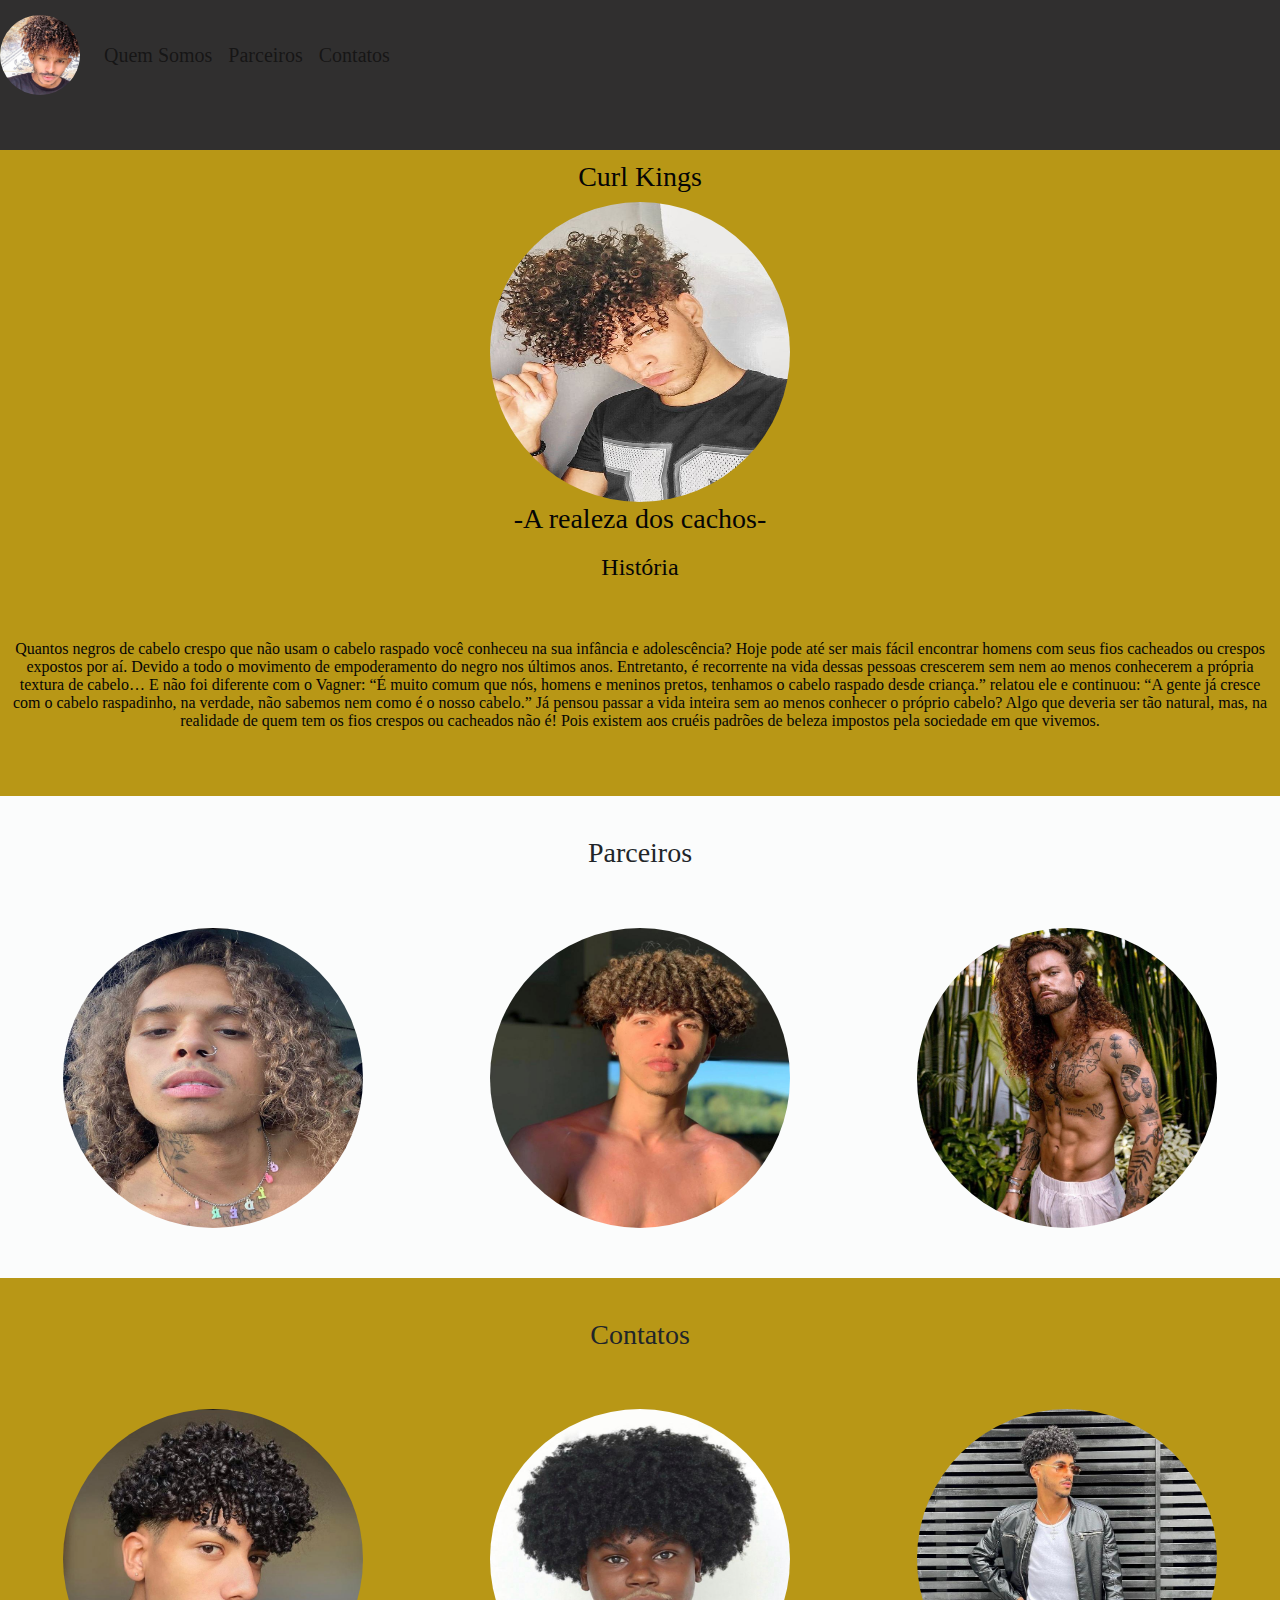
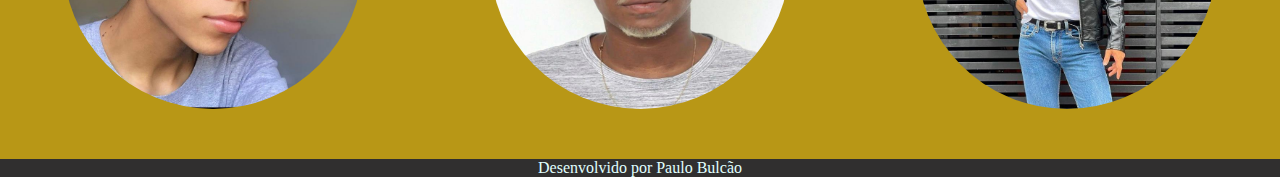
<file: index.html>
<!DOCTYPE html>
<html>
    <header>
        <title> cacheados</title>
        <meta charset="utf-8">
<!-- add o link do estilo do bootstrap e também o do Css-->
        <link rel="stylesheet" type="text/css" href="bootstrap/css/bootstrap.min.css">
        <link rel="stylesheet"  href="style.css">
    </header>
    <body> 
<!-- add a barra de pesquisa e sobre da pág-->
        <nav class="navbar navbar-expand-lg navbar-light margin">
            <a class="navbar-brand" href="#"> 
                <img src="img/paulo.jpeg" class="rounded-circle" height="80" width="80"  >
            </a>
            <div class="collapse navbar-collapse">
                <ul class="navbar-nav">
                    <li class="nav-item">
                        <a class="nav-link" href="#quem_somos"> Quem Somos</a>
                    </li>
                    <li class="nav-item">
                        <a class="nav-link" href="#Parceiros"> Parceiros</a>
                    </li>
                    <li class="nav-item">
                        <a class="nav-link" href="#Contatos">Contatos</a>
                    </li>
                </ul>
            <div>
        </nav>
        <section id="quem_somos">
            <div class="container-fluid quem_somos text-center margin">
                <h3> Curl Kings </h3>
                <img src="img/foto.jpg" class="rounded-circle" height="300" width="300">
                <h3>   -A realeza dos cachos-</h3>
            <section>
                <h4 class="margin"> História </h4>
            </section>
            
                Quantos negros de cabelo crespo que não usam o cabelo raspado você conheceu na sua infância e adolescência? Hoje pode até ser mais fácil encontrar homens com seus fios cacheados ou crespos expostos por aí. Devido a todo o movimento de empoderamento do negro nos últimos anos. Entretanto, é recorrente na vida dessas pessoas crescerem sem nem ao menos conhecerem a própria textura de cabelo… E não foi diferente com o Vagner: “É muito comum que nós, homens e meninos pretos, tenhamos o cabelo raspado desde criança.” relatou ele e continuou: 
                “A gente já cresce com o cabelo raspadinho, na verdade, não sabemos nem como é o nosso cabelo.”
                Já pensou passar a vida inteira sem ao menos conhecer o próprio cabelo? Algo que deveria ser tão natural, mas, na realidade de quem tem os fios crespos ou cacheados não é! Pois existem aos cruéis padrões de beleza impostos pela sociedade em que vivemos.   
            </p>
        </section>
        <section id="Parceiros">
            <div class="container-fluid text-center margin parceiros">
                <h3 class="margin">Parceiros</h3>
                <div class="row">
                    <div class="col-lg-4">
                        <img src="img/vitao.jpeg" class="rounded-circle" height="300" width="300">
                    </div>
                    <div class="col-lg-4">
                        <img src="img/WhatsApp Image 2021-04-17 at 21.10.01 (1).jpeg" class="rounded-circle" height="300" width="300">
                    </div>
                    <div class="col-lg-4">
                        <img src="img/WhatsApp Image 2021-04-17 at 21.10.02.jpeg" class="rounded-circle" height="300" width="300">
                    </div>
                </div>
            </div>
        </section>
        <section id="Contatos">
            <div class="container-fluid text-center margin Contatos">
                <h3 class="margin">Contatos</h3>
                <div class="row">
                    <div class="col-lg-4">
                        <img src="img/WhatsApp Image 2021-04-17 at 21.09.58 (1).jpeg" class="rounded-circle" height="300" width="300">
                    </div>
                    <div class="col-lg-4">
                        <img src="img/WhatsApp Image 2021-04-17 at 22.15.44.jpeg" class="rounded-circle" height="300" width="300">
                    </div>
                    <div class="col-lg-4">
                        <img src="img/WhatsApp Image 2021-04-17 at 21.09.59 (1).jpeg" class="rounded-circle" height="300" width="300">
                    </div>
                </div>
            </div>
        </section>
        <footer>
            <p class="container-fluid text-center bg-footer"> Desenvolvido por Paulo Bulcão</p>
        </footer>
    </body>
</html>
</file>
<file: style.css>
body{
    font:initial;
    
}
.navbar{
    background-color: rgb(48, 47, 47);
    font-size: 20px;
    
}

.quem_somos{
    background-color: rgb(184, 151, 22);
    color: rgb(5, 5, 5);

}

.margin{
    padding-bottom: 50px;
    padding-top: 10px;

}
.parceiros{
    padding-top: 30px;
    background-color: #FBFCFC;
   
}

.Contatos{
    padding-top: 30px;
    background-color: rgb(184, 151, 22);   
}
.bg-footer{
    background-color: rgb(48, 47, 47);
    color: lightcyan;
}
</file>
